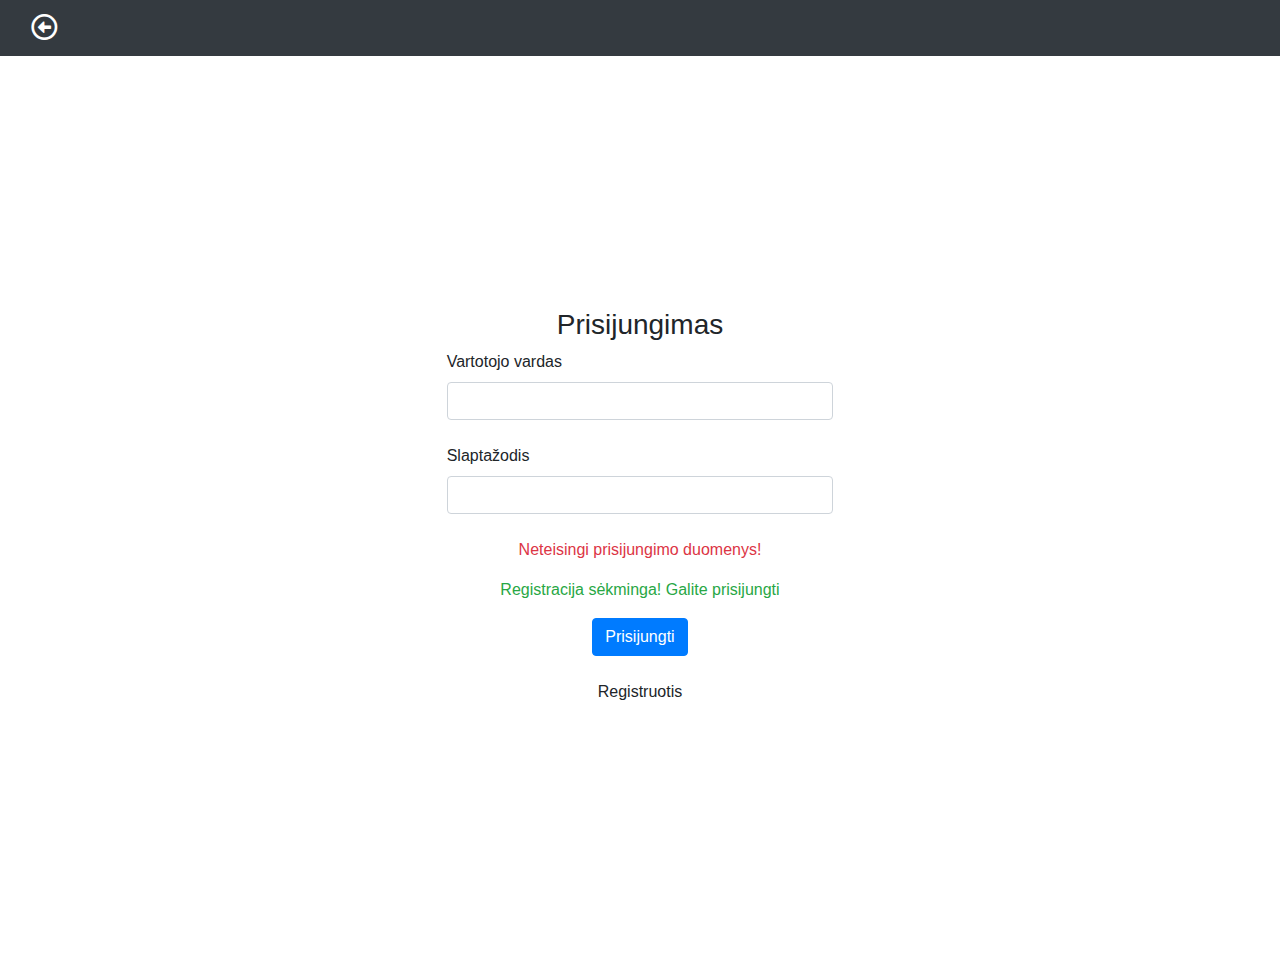
<file: src/main/resources/templates/login.html>
﻿<!DOCTYPE html>
<html lang="lt" xmlns:th="http://www.thymeleaf.org">
<head>
    <title>Prisijungimas</title>
    <meta charset="utf-8">
    <meta name="viewport" content="width=device-width, initial-scale=1">
    <link rel="stylesheet" href="https://cdnjs.cloudflare.com/ajax/libs/font-awesome/5.5.0/css/all.min.css"/>
    <link rel="stylesheet" href="https://cdn.jsdelivr.net/npm/bootstrap@4.4.1/dist/css/bootstrap.min.css"
          integrity="sha384-Vkoo8x4CGsO3+Hhxv8T/Q5PaXtkKtu6ug5TOeNV6gBiFeWPGFN9MuhOf23Q9Ifjh" crossorigin="anonymous">

    <!-- jQuery -->
    <script src="https://ajax.googleapis.com/ajax/libs/jquery/1.11.3/jquery.min.js"></script>
</head>
<body>
<nav class="navbar sticky-top navbar-expand-md navbar-dark bg-dark">
    <div class="container-fluid">
        <a class="navbar-brand logo" th:href="@{/}"><i class="far fa-arrow-alt-circle-left fa-lg"></i></a>
    </div>
</nav>
<div class="page-bg d-flex align-items-center min-vh-100 mModalContent">
    <div class="container-fluid">
        <div class="col-sm-4 offset-sm-4">
            <div class="text-center">
                <h3>Prisijungimas</h3>
            </div>
            <form th:action="@{/login}" method="post">
                <!-- Email input -->
                <div class="form-outline mb-4">
                    <label class="form-label" for="username">Vartotojo vardas</label>
                    <input type="text" id="username" name="username" class="form-control" required/>

                </div>

                <!-- Password input -->
                <div class="form-outline mb-4">
                    <label class="form-label" for="password">Slaptažodis</label>
                    <input type="password" id="password" name="password" class="form-control" required/>
                </div>

                <div th:if="${param.error}">
                    <p class="text-danger text-center">Neteisingi prisijungimo duomenys!</p>
                </div>

                <div th:if="${param.success}">
                    <p class="text-success text-center">Registracija sėkminga! Galite prisijungti</p>
                </div>

                <!-- Submit button -->
                <div class="text-center">
                    <button type="submit" class="btn btn-primary mb-4">Prisijungti</button>
                </div>
            </form>

            <div class="text-center">
                <a th:href="registration">Registruotis</a>
            </div>
        </div>
    </div>
</div>


<script th:src="@{main.js}"></script>
<script src="https://cdn.jsdelivr.net/npm/bootstrap@4.4.1/dist/js/bootstrap.min.js"
        integrity="sha384-wfSDF2E50Y2D1uUdj0O3uMBJnjuUD4Ih7YwaYd1iqfktj0Uod8GCExl3Og8ifwB6"
        crossorigin="anonymous"></script>
</body>
</html>
</file>
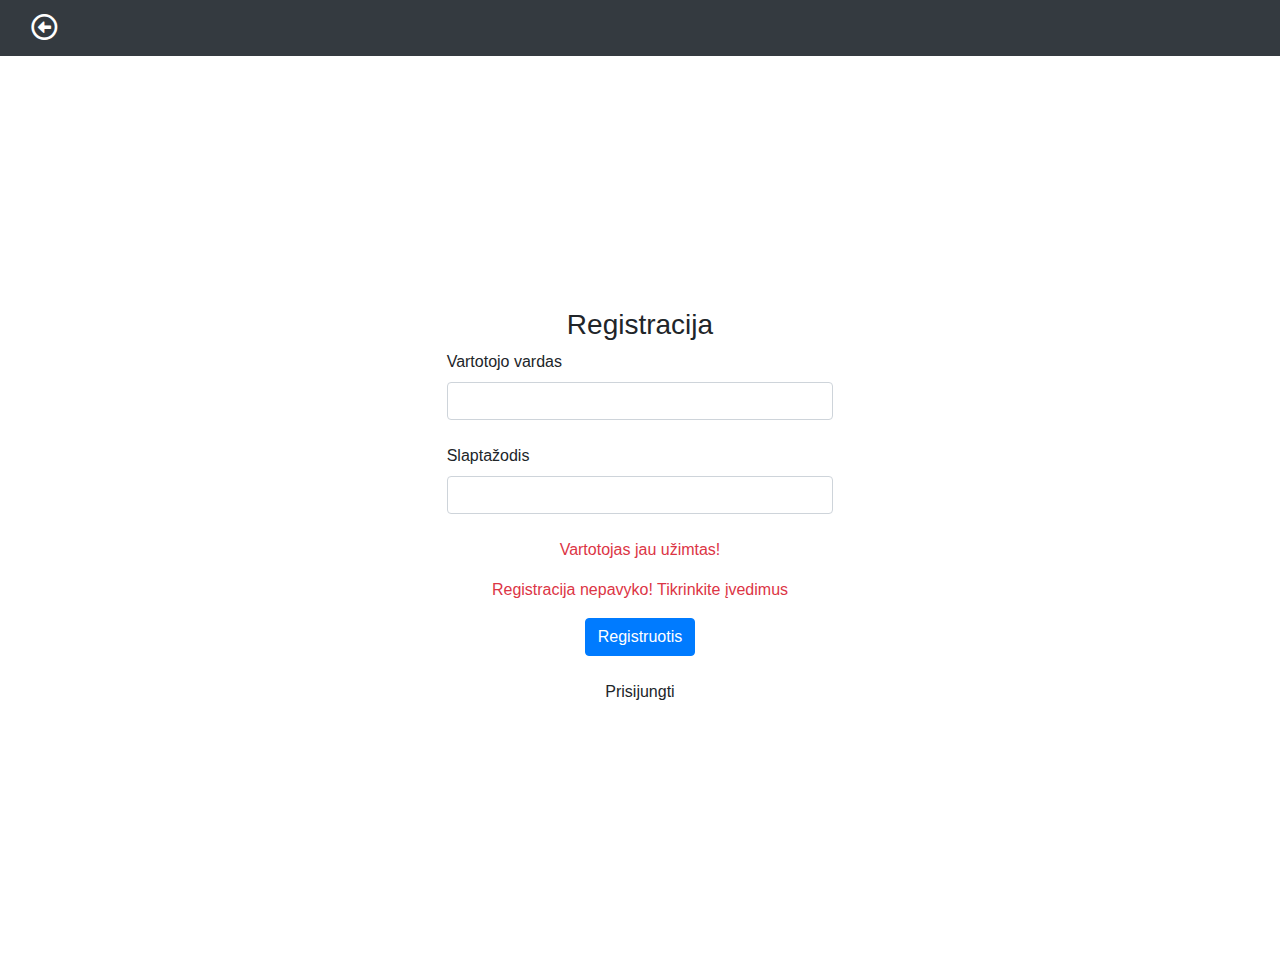
<file: src/main/resources/templates/register.html>
<!DOCTYPE html>
<html lang="lt" xmlns:th="http://www.thymeleaf.org">
<head>
    <title>Registracija</title>
    <meta charset="utf-8">
    <meta name="viewport" content="width=device-width, initial-scale=1">
    <link rel="stylesheet" href="https://cdnjs.cloudflare.com/ajax/libs/font-awesome/5.5.0/css/all.min.css"/>
    <link rel="stylesheet" href="https://cdn.jsdelivr.net/npm/bootstrap@4.4.1/dist/css/bootstrap.min.css"
          integrity="sha384-Vkoo8x4CGsO3+Hhxv8T/Q5PaXtkKtu6ug5TOeNV6gBiFeWPGFN9MuhOf23Q9Ifjh" crossorigin="anonymous">

    <!-- jQuery -->
    <script src="https://ajax.googleapis.com/ajax/libs/jquery/1.11.3/jquery.min.js"></script>
</head>
<body>
<nav class="navbar sticky-top navbar-expand-md navbar-dark bg-dark">
    <div class="container-fluid">
        <a class="navbar-brand logo" th:href="@{/}"><i class="far fa-arrow-alt-circle-left fa-lg"></i></a>
    </div>
</nav>
<div class="page-bg d-flex align-items-center min-vh-100 mModalContent">
    <div class="container-fluid">
        <div class="col-sm-4 offset-sm-4">
            <div class="text-center">
                <h3>Registracija</h3>
            </div>
            <form th:action="@{/registration}" method="post" th:object="${user}">
                <!-- Email input -->
                <div class="form-outline mb-4">
                    <label class="form-label" for="username">Vartotojo vardas</label>
                    <input type="text" id="username" th:field="*{username}" class="form-control" required/>

                </div>

                <!-- Password input -->
                <div class="form-outline mb-4">
                    <label class="form-label" for="password">Slaptažodis</label>
                    <input type="password" id="password" th:field="*{password}" class="form-control" required/>
                </div>

                <div th:if="${param.userExists}">
                    <p class="text-danger text-center">Vartotojas jau užimtas!</p>
                </div>

                <div th:if="${param.error}">
                    <p class="text-danger text-center">Registracija nepavyko! Tikrinkite įvedimus</p>
                </div>

                <!-- Submit button -->
                <div class="text-center">
                    <button type="submit" class="btn btn-primary mb-4">Registruotis</button>
                </div>
            </form>

            <div class="text-center">
                <a th:href="login">Prisijungti</a>
            </div>
        </div>
    </div>
</div>


<script th:src="@{main.js}"></script>
<script src="https://cdn.jsdelivr.net/npm/bootstrap@4.4.1/dist/js/bootstrap.min.js"
        integrity="sha384-wfSDF2E50Y2D1uUdj0O3uMBJnjuUD4Ih7YwaYd1iqfktj0Uod8GCExl3Og8ifwB6"
        crossorigin="anonymous"></script>
</body>
</html>
</file>
